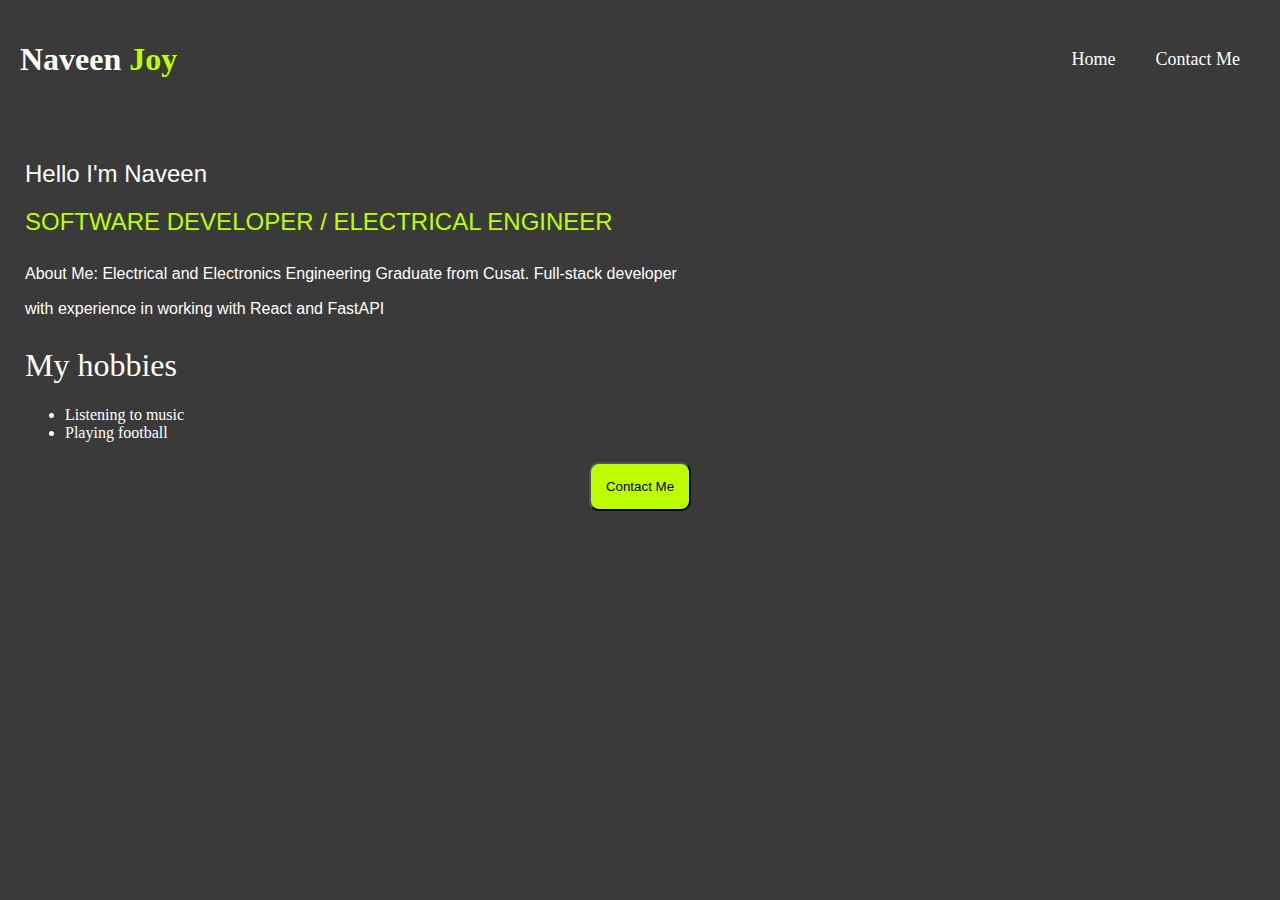
<file: Lab - assignments/html/basic-web-page-1/index.html>
﻿<!DOCTYPE html>

<html lang="en" xmlns="http://www.w3.org/1999/xhtml">
  <head>
    <link rel="stylesheet" href="styles.css" />
    <meta charset="utf-8" />
    <title>Portfolio</title>
  </head>
  <body style="padding: 0px; margin: 0px">
    <div style="background-color: #3a3a3a; height: 100vh">
      <header style="margin: 0px">
        <div>
          <h1>
            <b style="color: #fff">Naveen</b> <b style="color: #bdff00">Joy</b>
          </h1>
        </div>
        <div class="navbar">
          <ul>
            <li>Home</li>
            <!-- <li>About</li>
            <li>Portfolio</li> -->
            <li>Contact Me</li>
          </ul>
        </div>
      </header>
      <div style="margin-top: 40px; padding-left: 25px; padding-right: 5px">
        <h1
          style="
            margin: 0px;
            color: white;
            font-weight: 200;
            font-size: x-large;
            font-family: 'Lucida Sans', 'Lucida Sans Regular', 'Lucida Grande',
              'Lucida Sans Unicode', Geneva, Verdana, sans-serif;
          "
        >
          Hello I'm Naveen
        </h1>
        <h2
          style="
            color: #bdff00;
            font-weight: 200;
            font-family: 'Lucida Sans', 'Lucida Sans Regular', 'Lucida Grande',
              'Lucida Sans Unicode', Geneva, Verdana, sans-serif;
          "
        >
          SOFTWARE DEVELOPER / ELECTRICAL ENGINEER
        </h2>
        <p style="color: white; line-height: 35px" class="para">
          About Me: Electrical and Electronics Engineering Graduate from Cusat.
          Full-stack developer<br />
          with experience in working with React and FastAPI
        </p>
      </div>
      <div style="padding-left: 25px; padding-right: 25px">
        <h1 style="color: white; font-weight: 200">My hobbies</h1>
        <ul style="color: white">
          <li>Listening to music</li>
          <li>Playing football</li>
        </ul>
      </div>
      <div style="display: flex; justify-content: center; margin-top: 20px">
        <a href="mailto:naveenjoy18@gmail.com">
          <button class="contact-button">Contact Me</button>
        </a>
      </div>
    </div>
  </body>
</html>
</file>
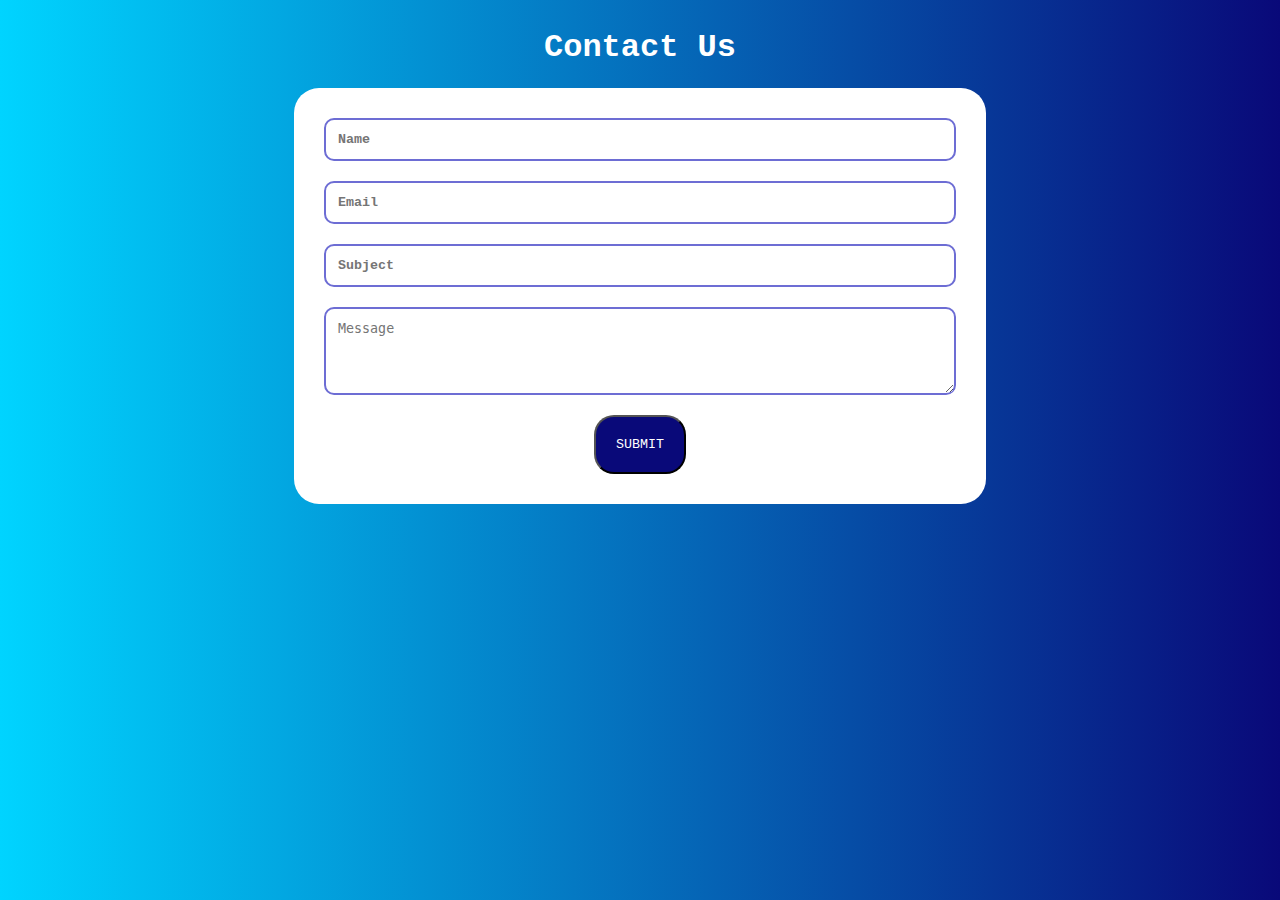
<file: Lab - assignments/html/contact-form-6/index.html>
<!DOCTYPE html>
<html lang="en">
  <head>
    <link rel="stylesheet" href="styles.css" />
    <meta charset="UTF-8" />
    <meta name="viewport" content="width=device-width, initial-scale=1.0" />
    <title>Contact Us</title>
  </head>
  <body>
    <header>
      <h1 style="color: white; font-family: 'Courier New', Courier, monospace">
        Contact Us
      </h1>
    </header>
    <div style="display: flex; justify-content: center">
      <form class="form-container">
        <input placeholder="Name" required />
        <input placeholder="Email" required type="email" />
        <input placeholder="Subject" required />
        <textarea
          rows="4"
          name="message"
          placeholder="Message"
          required
        ></textarea>
        <div style="display: flex; justify-content: center">
          <button type="submit">Submit</button>
        </div>
      </form>
    </div>
  </body>
</html>
</file>
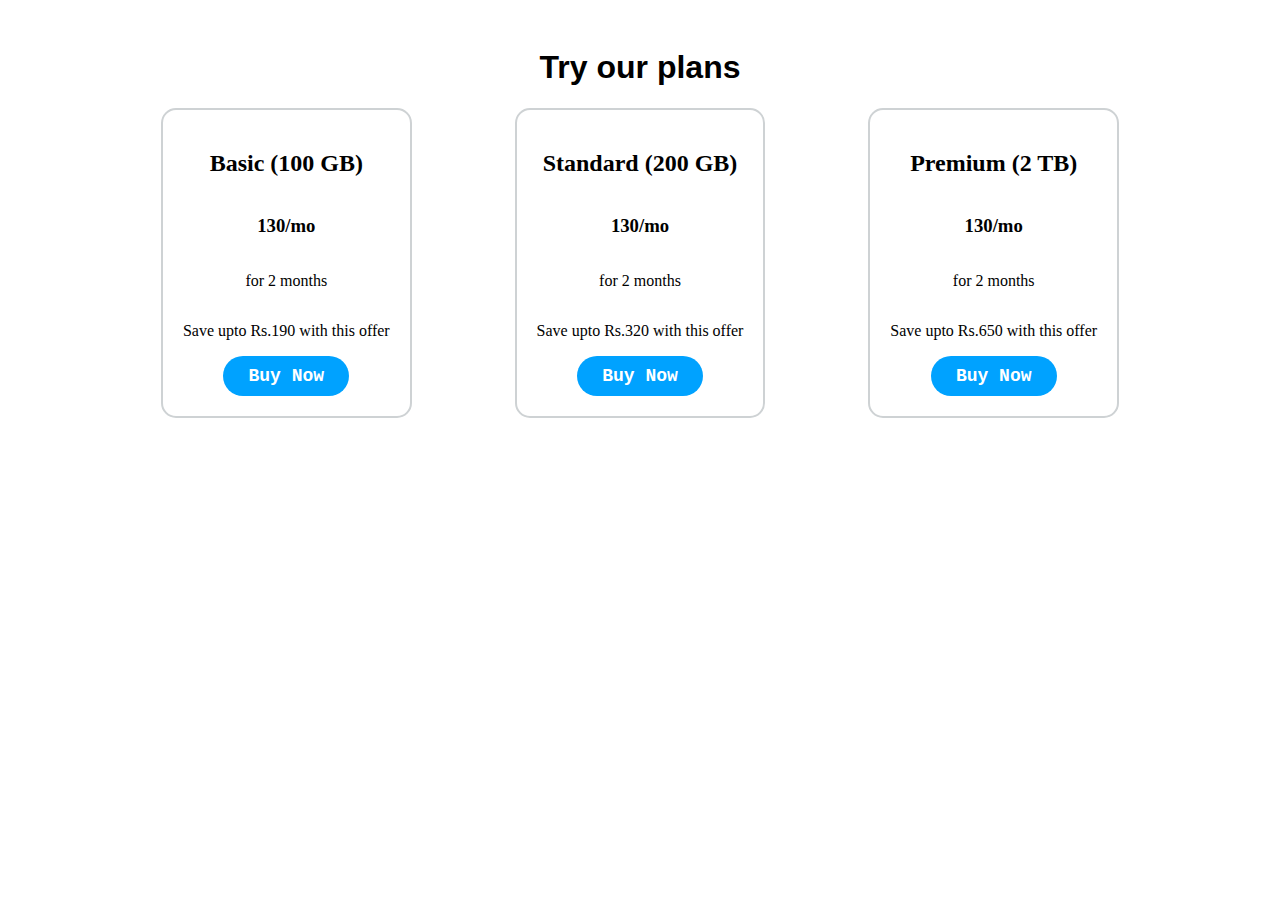
<file: Lab - assignments/html/pricing-table-8/index.html>
<!DOCTYPE html>
<html lang="en">
  <head>
    <link rel="stylesheet" href="styles.css" />
    <meta charset="UTF-8" />
    <meta name="viewport" content="width=device-width, initial-scale=1.0" />
    <title>Document</title>
  </head>
  <body>
    <div style="display: flex; justify-content: center">
      <h1
        style="
          font-family: 'Gill Sans', 'Gill Sans MT', Calibri, 'Trebuchet MS',
            sans-serif;
        "
      >
        Try our plans
      </h1>
    </div>
    <div class="box-container">
      <div class="box-1">
        <div style="display: flex; flex-direction: column; align-items: center">
          <h2>Basic (100 GB)</h2>
          <h3>130/mo</h3>
          <p>for 2 months</p>
          <p>Save upto Rs.190 with this offer</p>
          <button class="buy-button">Buy Now</button>
        </div>
      </div>
      <div class="box-1">
        <div style="display: flex; flex-direction: column; align-items: center">
          <h2>Standard (200 GB)</h2>
          <h3>130/mo</h3>
          <p>for 2 months</p>
          <p>Save upto Rs.320 with this offer</p>
          <button class="buy-button">Buy Now</button>
        </div>
      </div>
      <div class="box-1">
        <div style="display: flex; flex-direction: column; align-items: center">
          <h2>Premium (2 TB)</h2>
          <h3>130/mo</h3>
          <p>for 2 months</p>
          <p>Save upto Rs.650 with this offer</p>
          <button class="buy-button">Buy Now</button>
        </div>
      </div>
    </div>
  </body>
</html>
</file>
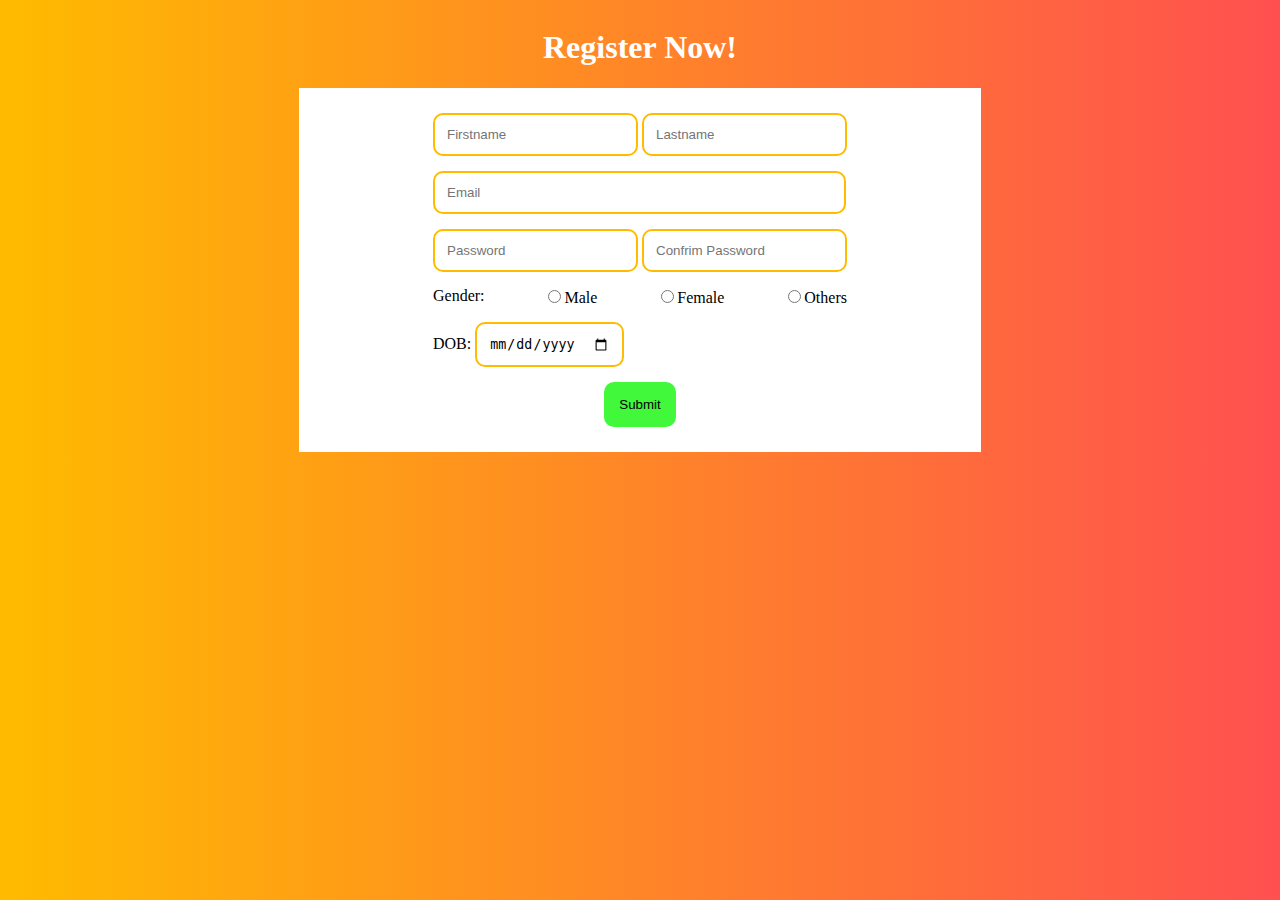
<file: Lab - assignments/html/registration-form-5/index.html>
<!DOCTYPE html>
<html lang="en">
  <head>
    <link rel="stylesheet" href="styles.css" />
    <meta charset="UTF-8" />
    <meta name="viewport" content="width=device-width, initial-scale=1.0" />
    <title>Document</title>
  </head>
  <body>
    <div>
      <h1 style="color: white">Register Now!</h1>
    </div>
    <div class="form-container">
      <form style="display: flex; flex-direction: column">
        <div style="margin-bottom: 15px">
          <input placeholder="Firstname" required />
          <input placeholder="Lastname" required />
        </div>
        <div style="margin-bottom: 15px">
          <input placeholder="Email" class="email-input" required />
        </div>
        <div style="margin-bottom: 15px">
          <input placeholder="Password" required />
          <input placeholder="Confrim Password" required />
        </div>
        <div
          style="
            display: flex;
            margin-bottom: 15px;
            justify-content: space-between;
          "
        >
          <label>Gender: </label>
          <label> <input type="radio" name="gender" required />Male </label>
          <label> <input type="radio" name="gender" />Female </label>
          <label> <input type="radio" name="gender" />Others </label>
        </div>
        <div style="margin-bottom: 15px">
          <label>
            DOB:
            <input type="date" required />
          </label>
        </div>
        <div style="display: flex; justify-content: center">
          <button class="subimt-button">Submit</button>
        </div>
      </form>
    </div>
  </body>
</html>
</file>
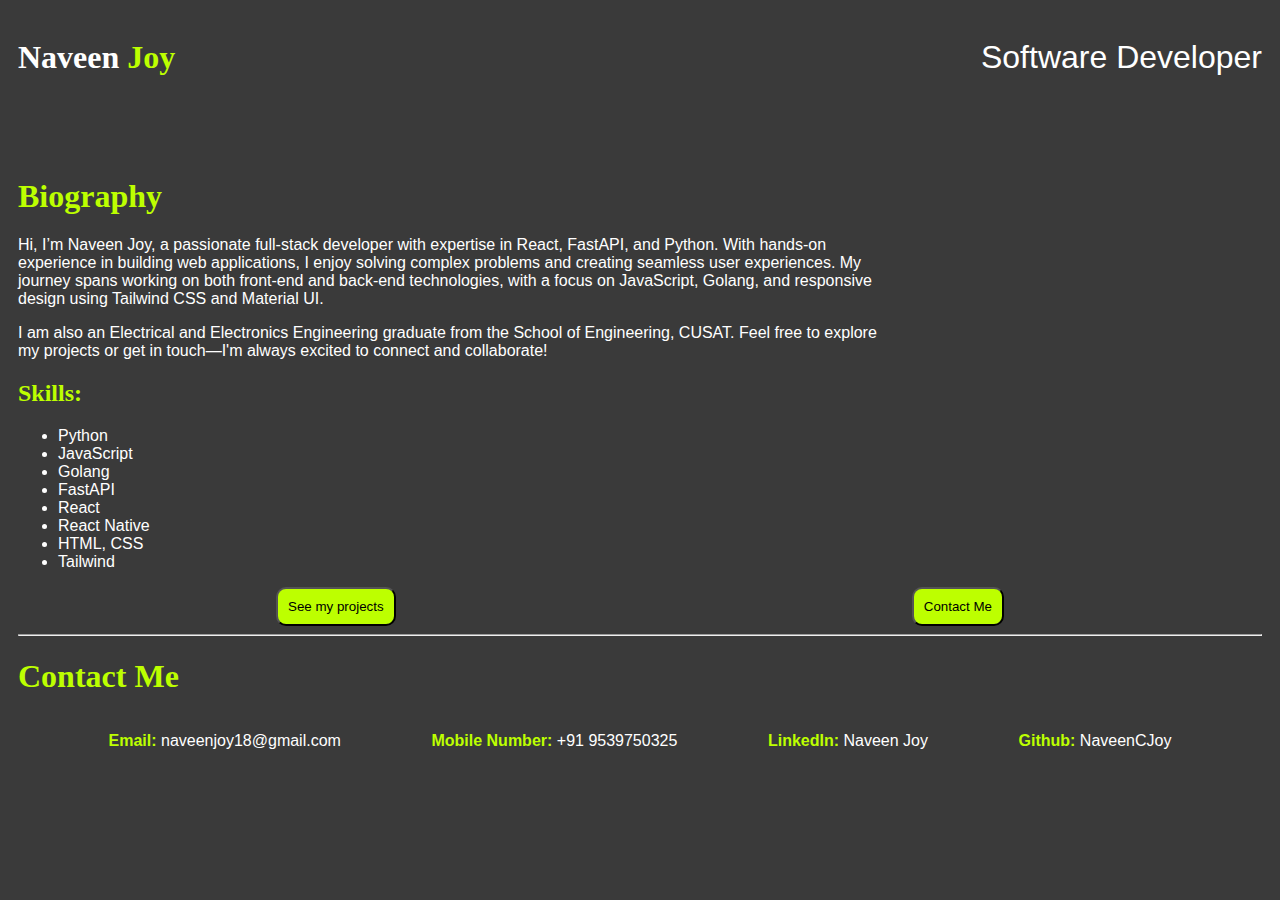
<file: Lab - assignments/html/personal-profile-2/index..html>
﻿<!DOCTYPE html>

<html lang="en" xmlns="http://www.w3.org/1999/xhtml">
  <head>
    <link rel="stylesheet" href="style.css" />
    <meta charset="utf-8" />
    <title></title>
  </head>
  <body>
    <header style="margin: 0px">
      <div>
        <h1>
          <b style="color: #fff">Naveen</b> <b style="color: #bdff00">Joy</b>
        </h1>
      </div>
      <div>
        <h1
          style="
            color: white;
            font-family: 'Gill Sans', 'Gill Sans MT', Calibri, 'Trebuchet MS',
              sans-serif;
            font-weight: 300;
          "
        >
          Software Developer
        </h1>
      </div>
    </header>
    <div style="margin-top: 80px; width: 70%">
      <h1 style="color: #bdff00">Biography</h1>
      <p class="custom-font">
        Hi, I’m Naveen Joy, a passionate full-stack developer with expertise in
        React, FastAPI, and Python. With hands-on experience in building web
        applications, I enjoy solving complex problems and creating seamless
        user experiences. My journey spans working on both front-end and
        back-end technologies, with a focus on JavaScript, Golang, and
        responsive design using Tailwind CSS and Material UI.
      </p>
      <p class="custom-font">
        I am also an Electrical and Electronics Engineering graduate from the
        School of Engineering, CUSAT. Feel free to explore my projects or get in
        touch—I'm always excited to connect and collaborate!
      </p>
      <h2 style="color: #bdff00">Skills:</h2>
      <ul class="custom-font">
        <li>Python</li>
        <li>JavaScript</li>
        <li>Golang</li>
        <li>FastAPI</li>
        <li>React</li>
        <li>React Native</li>
        <li>HTML, CSS</li>
        <li>Tailwind</li>
      </ul>
    </div>
    <div style="display: flex; justify-content: space-around">
      <a href="https://github.com/NaveenCJoy" target="_blank">
        <button>See my projects</button>
      </a>
      <a href="mailto:naveenjoy18@gmail.com">
        <button>Contact Me</button>
      </a>
    </div>
    <footer>
      <hr />
      <h1 style="color: #bdff00">Contact Me</h1>
      <div class="footer-class">
        <p class="custom-font">
          <b style="color: #bdff00">Email:</b> naveenjoy18@gmail.com
        </p>
        <p class="custom-font">
          <b style="color: #bdff00">Mobile Number:</b> +91 9539750325
        </p>
        <p class="custom-font">
          <b style="color: #bdff00">LinkedIn:</b> Naveen Joy
        </p>
        <p class="custom-font">
          <b style="color: #bdff00">Github:</b> NaveenCJoy
        </p>
      </div>
    </footer>
  </body>
</html>
</file>
<file: Lab - assignments/html/basic-web-page-1/styles.css>
﻿header {
  display: flex;
  justify-content: space-between;
  align-items: center;
  padding: 20px;
  background-color: #3a3a3a;
}

.navbar ul {
  list-style-type: none;
  display: flex;
}

.navbar ul li {
  margin-left: 20px;
  margin-right: 20px;
  font-size: 18px;
  color: white;
}

.para {
  font-family: "Gill Sans", "Gill Sans MT", Calibri, "Trebuchet MS", sans-serif;
}

.contact-button {
  padding: 15px;
  border-radius: 10px;
  background-color: #bdff00;
  box-shadow: none;
}

.contact-button:hover {
  cursor: pointer;
}
</file>
<file: Lab - assignments/html/contact-form-6/styles.css>
body {
  background-image: linear-gradient(to left, #090979, #00d4ff);
}

header {
  display: flex;
  justify-content: center;
}

.form-container {
  background-color: rgb(255, 255, 255);
  border-radius: 25px;
  padding: 30px;
  width: 50%;
  display: flex;
  flex-direction: column;
  gap: 20px;
}

input {
  padding: 12px;
  border-radius: 10px;
  border: 2px solid #6d6dd4;
  box-shadow: transparent;
  outline: none;
  font-family: "Courier New", Courier, monospace;
  font-weight: 900;
}

textarea {
  padding: 12px;
  border-radius: 10px;
  border: 2px solid #6d6dd4;
  box-shadow: transparent;
  outline: none;
}

button {
  padding: 20px;
  border-radius: 20px;
  color: white;
  font-family: "Courier New", Courier, monospace;
  text-transform: uppercase;
  /* background-image: linear-gradient(to right, #090979, #00d4ff); */
  background-color: #090979;
}

button:hover {
  background-color: #00d4ff;
  color: black;
}

@media screen and (max-width: 600px) {
  .form-container {
    width: 80%;
  }
}
</file>
<file: Lab - assignments/html/pricing-table-8/styles.css>
body {
  padding: 20px 50px;
}

.box-container {
  display: flex;
  flex-direction: row;
  align-items: center;
  justify-content: space-evenly;
}

.box-1 {
  background-color: white;
  padding: 20px;
  border: 2px solid #ced2d4;
  border-radius: 15px;
}

.box-1:hover {
  border: 2px solid #00a2ff;
  box-shadow: 4px 5px 5px #a5a3a3;
}

.buy-button {
  padding: 10px 25px;
  color: white;
  font-weight: 700;
  font-family: "Courier New", Courier, monospace;
  font-size: large;
  background-color: #00a2ff;
  border: transparent;
  border-radius: 20px;
}

.buy-button:hover {
  cursor: pointer;
  background-color: #0072af;
}

@media (max-width: 900px) {
  .box-container {
    flex-direction: column;
    gap: 10px;
  }
}
</file>
<file: Lab - assignments/html/registration-form-5/styles.css>
body {
  /* background-color: rgb(255, 187, 0); */
  background-image: linear-gradient(
    to right,
    rgb(255, 187, 0),
    rgb(255, 80, 80)
  );
  display: flex;
  flex-direction: column;
  align-items: center;
  justify-content: center;
}

input {
  padding: 12px;
  border-radius: 10px;
  border: 2px solid rgb(255, 187, 0);
  box-shadow: transparent;
  outline: none;
}

.form-container {
  display: flex;
  justify-content: center;
  background-color: rgb(255, 255, 255);
  padding: 25px;
  width: 50%;
  margin-left: auto;
  margin-right: auto;
}

.subimt-button {
  padding: 15px;
  border-radius: 10px;
  background-color: rgb(66, 248, 59);
  border: none;
}

.subimt-button:hover {
  background-color: rgb(59, 204, 54);
}

.email-input {
  width: 93% !important;
}

@media screen and (max-width: 812px) {
  .email-input {
    width: 50% !important;
  }
}
</file>
<file: Lab - assignments/html/personal-profile-2/style.css>
﻿body {
  background-color: #3a3a3a;
  padding: 10px;
}

header {
  display: flex;
  justify-content: space-between;
}

.custom-font {
  font-family: "Gill Sans", "Gill Sans MT", Calibri, "Trebuchet MS", sans-serif;
  color: white;
}

.horizontal-list {
  display: flex;
  list-style-type: none;
  /* padding: 0; */
  margin: 0;
  gap: 15px;
}

li {
  margin-right: 30px;
}

.footer-class {
  display: flex;
  justify-content: space-evenly;
}

button {
  padding: 10px;
  border-radius: 10px;
  background-color: #bdff00;
  box-shadow: none;
}

button:hover {
  cursor: pointer;
}
</file>
